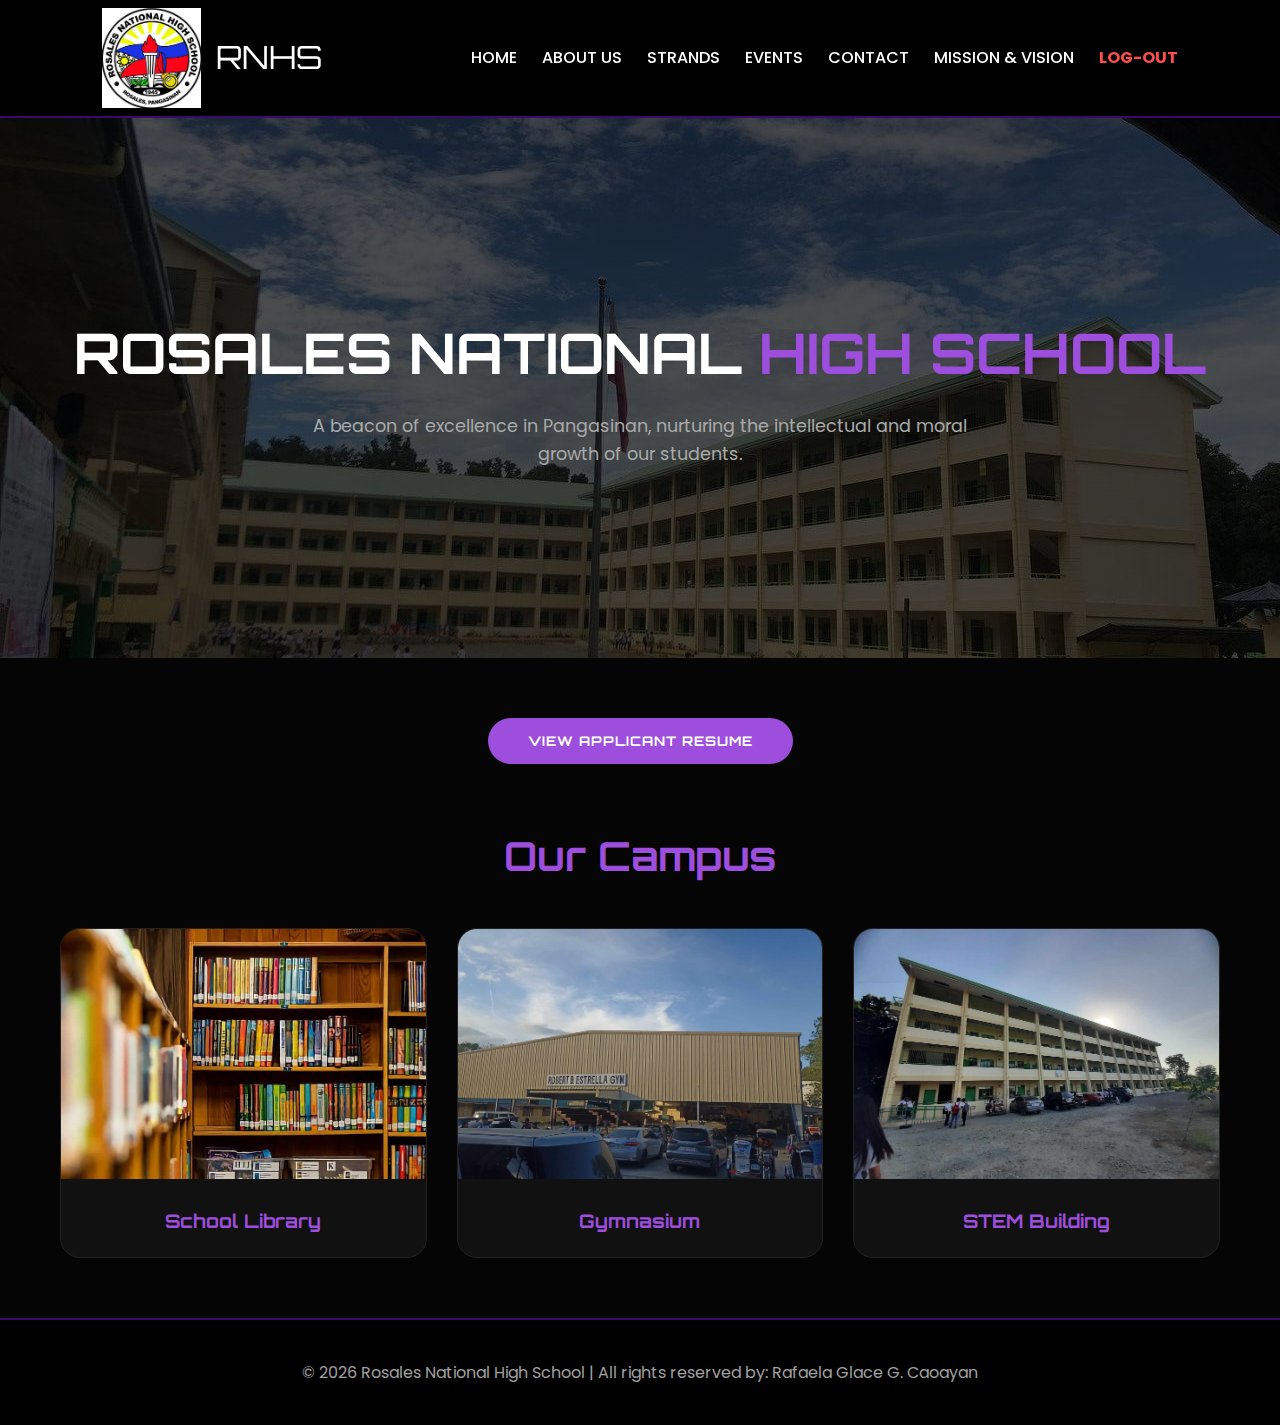
<file: Index.html>
<!DOCTYPE html>
<html>
<head>
    <link rel="stylesheet" href="style.css">
    <title>Home | Rosales National High School</title>
    <style>
        /* Styles for the Toggle Section */
        #resumeSection {
            display: none; /* Hidden by default */
            margin: 30px auto;
            max-width: 900px;
        }

        .btn-toggle {
            background: var(--primary);
            color: white;
            padding: 15px 40px;
            border: none;
            border-radius: 30px;
            font-family: 'Orbitron';
            cursor: pointer;
            transition: 0.3s;
            display: block;
            margin: 20px auto;
            font-weight: bold;
            letter-spacing: 1px;
        }

        .btn-toggle:hover {
            box-shadow: 0 0 20px var(--primary);
            transform: translateY(-3px);
        }

        /* Resume Card Styling */
        .resume-card {
            background: #fff0f6;
            color: #333;
            padding: 40px;
            border-radius: 20px;
            text-align: left;
            border-left: 8px solid #ff66a3;
            box-shadow: 0 10px 30px rgba(0,0,0,0.5);
            font-family: 'Segoe UI', Tahoma, sans-serif;
        }

        .resume-card h3 {
            color: #ff66a3;
            font-family: 'Orbitron', sans-serif;
            margin-top: 0;
            font-size: 2rem;
        }

        .resume-section {
            margin-top: 20px;
            border-top: 1px solid #ffcce0;
            padding-top: 15px;
        }

        .resume-section h4 {
            color: #ff3385;
            margin-bottom: 10px;
            text-transform: uppercase;
        }

        /* Back Button Style inside Resume */
        .btn-back {
            background: #ff66a3;
            color: white;
            padding: 10px 20px;
            border: none;
            border-radius: 10px;
            cursor: pointer;
            font-weight: bold;
            margin-bottom: 20px;
            display: inline-block;
            transition: 0.3s;
        }

        .btn-back:hover {
            background: #ff3385;
            transform: translateX(-5px);
        }

        table {
            width: 100%;
            border-collapse: collapse;
        }

        th, td {
            text-align: left;
            padding: 8px;
            border-bottom: 1px solid #ffdae9;
        }
    </style>
</head>
<body>
    <nav>
        <a href="index.html" class="logo" style="display: flex; align-items: center; gap: 15px; text-decoration: none;">
            <img src="logo.jpg" style="height: 100px; width: auto; object-fit: contain;">
            <span style="color: white; font-family: 'Orbitron'; font-size: 2rem;">RNHS</span>
        </a>
        <ul class="nav-links">
            <li><a href="index.html">Home</a></li>
            <li><a href="About.html">About Us</a></li>
            <li><a href="Strand.html">Strands</a></li>
            <li><a href="Events.html">Events</a></li>
            <li><a href="Contact.html">Contact</a></li>
            <li><a href="Mission-vision.html">Mission & Vision</a></li>
            <li><a href="Signup.html" style="color: #ff4d4d; font-weight: bold;">Log-out</a></li>
        </ul>
    </nav>

    <header style="height: 60vh; display: flex; flex-direction: column; justify-content: center; align-items: center; text-align: center; background-image: linear-gradient(rgba(0,0,0,0.7), rgba(0,0,0,0.7)), url('jh.jpg'); background-size: cover; background-position: center;">
        <h1 style="font-size: 3.5rem; font-family: 'Orbitron'; margin-bottom: 15px;">ROSALES NATIONAL <span style="color:var(--primary)">HIGH SCHOOL</span></h1>
        <p style="color: #aaa; max-width: 700px; font-size: 1.1rem;">A beacon of excellence in Pangasinan, nurturing the intellectual and moral growth of our students.</p>
    </header>

    <section class="container">
        
        <button class="btn-toggle" onclick="toggleResume()" id="resumeBtn">VIEW APPLICANT RESUME</button>

        <div id="resumeSection">
            <div class="resume-card">
                <button class="btn-back" onclick="toggleResume()">← BACK TO HOME</button>
                
                <h3>Rafaela Glace G. Caoayan</h3>
                <p><strong>Contact:</strong> 09050683903 | rafaelacaoayan.email@gmail.com</p>
                <p><strong>Address:</strong> Brgy. Carmen East, Zone-1, Rosales, Pangasinan</p>

                <div class="resume-section">
                    <h4>Objective</h4>
                    <p>To gain practical experience as an Encoder Intern where I can apply my knowledge, improve my data management skills, and contribute to the efficient operation of the office.</p>
                </div>

                <div class="resume-section">
                    <h4>Education</h4>
                    <table>
                        <tr><th>Level</th><th>School</th><th>Year</th></tr>
                        <tr><td>Secondary (SHS)</td><td>Rosales National High School</td><td>2024–2025</td></tr>
                        <tr><td>Secondary (JHS)</td><td>Rosales National High School</td><td>2022–2023</td></tr>
                        <tr><td>Primary</td><td>Carmen Elementary School</td><td>2018–2019</td></tr>
                    </table>
                </div>

                <div class="resume-section">
                    <h4>Experience</h4>
                    <p><strong>IBM – Internship (2025)</strong><br>
                    Position: Encoder<br>
                    Responsibilities: Updating records, organizing documents, and maintaining accuracy in the system.</p>
                </div>

                <div class="resume-section">
                    <h4>Character References</h4>
                    <ul>
                        <li>Hon. Jasmine Gamboa - Barangay Captain</li>
                        <li>Hon. Permin Bautista - Barangay Kagawad</li>
                    </ul>
                </div>
            </div>
        </div>

        <h2 style="font-family: 'Orbitron'; color: var(--primary); margin-top: 60px; margin-bottom: 40px; text-align: center; font-size: 2.5rem;">Our Campus</h2>
        <div class="grid">
            <div class="card">
                <img src="library.jpg" class="card-img" alt="Library">
                <div class="card-content"><h3>School Library</h3></div>
            </div>
            <div class="card">
                <img src="rnhs gymnasium.jpg" class="card-img" alt="Gym">
                <div class="card-content"><h3>Gymnasium</h3></div>
            </div>
            <div class="card">
                <img src="stemb.jpg" class="card-img" alt="STEM">
                <div class="card-content"><h3>STEM Building</h3></div>
            </div>
        </div>
    </section>

    <script>
        function toggleResume() {
            var section = document.getElementById("resumeSection");
            var btn = document.getElementById("resumeBtn");
            
            if (section.style.display === "none" || section.style.display === "") {
                section.style.display = "block";
                btn.innerHTML = "HIDE APPLICANT RESUME";
                // Smooth scroll to resume when opened
                section.scrollIntoView({ behavior: 'smooth' });
            } else {
                section.style.display = "none";
                btn.innerHTML = "VIEW APPLICANT RESUME";
                // Optional: scroll back to top of container when closed
                document.querySelector('.container').scrollIntoView({ behavior: 'smooth' });
            }
        }
    </script>

    <footer>&copy; 2026 Rosales National High School | All rights reserved by: Rafaela Glace G. Caoayan</footer>
</body>
</html>
</file>
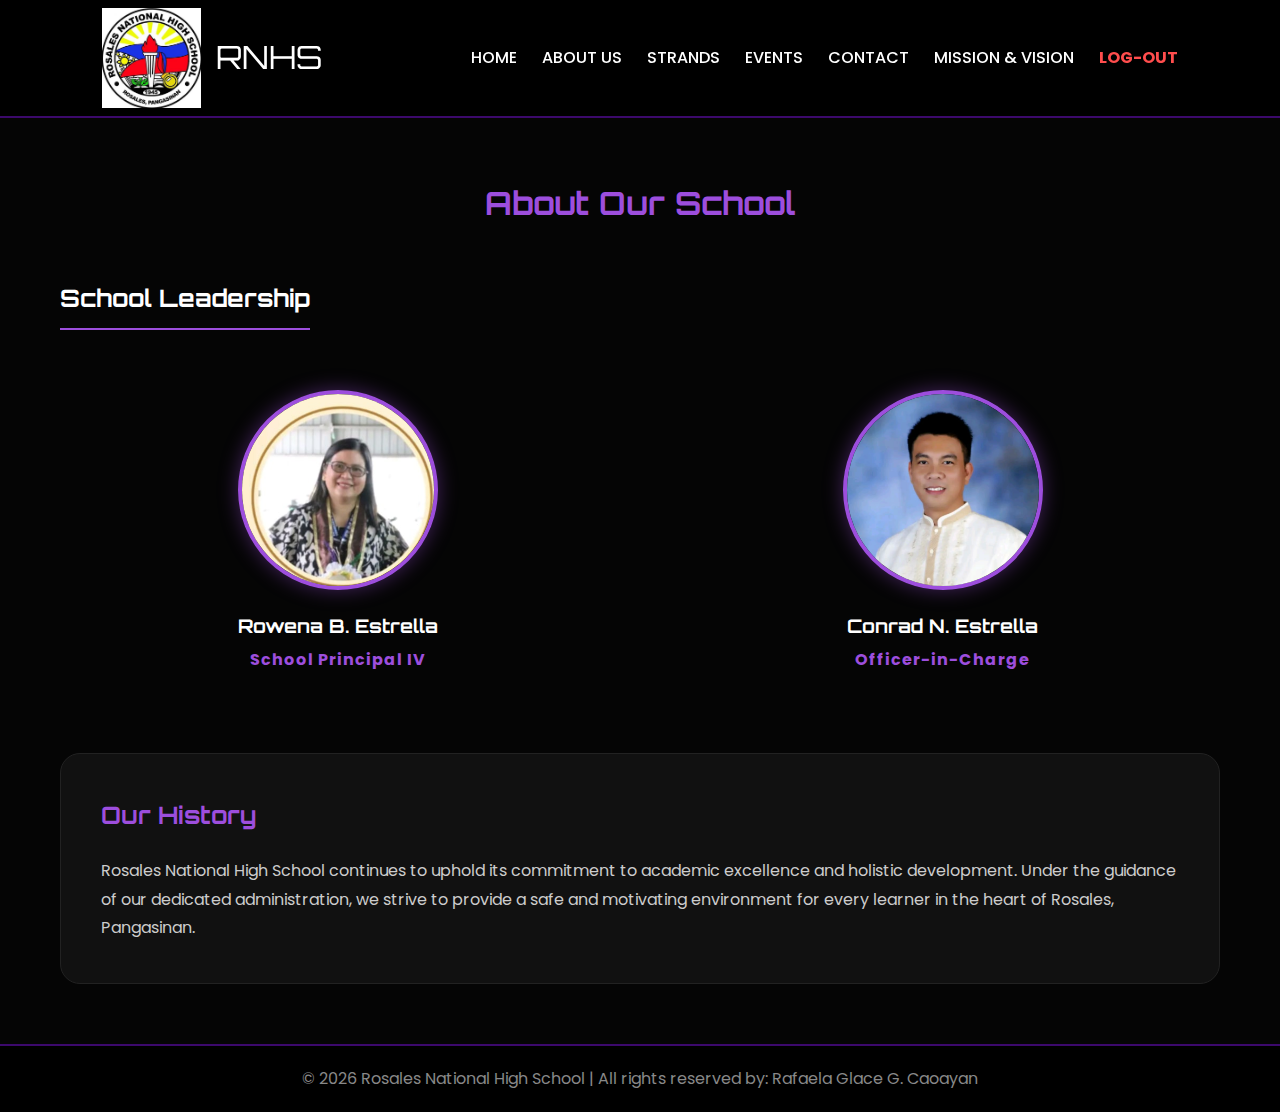
<file: About.html>
<!DOCTYPE html>
<html>
<head>
    <link rel="stylesheet" href="style.css">
    <title>About Us | Rosales National High School</title>
    <style>
        .leader-img {
            width: 200px;
            height: 200px;
            border-radius: 50%;
            border: 4px solid var(--primary);
            object-fit: cover;
            margin-bottom: 15px;
            box-shadow: 0 0 20px rgba(157, 78, 221, 0.4);
        }
        .leader-card {
            text-align: center;
            padding: 20px;
            flex: 1;
            min-width: 250px;
        }
    </style>
</head>
<body>
    <nav>
        <a href="Home.html" class="logo" style="display: flex; align-items: center; gap: 15px; text-decoration: none;">
            <img src="logo.jpg" style="height: 100px; width: auto; object-fit: contain;">
            <span style="color: white; font-family: 'Orbitron'; font-size: 2rem;">RNHS</span>
        </a>
        <ul class="nav-links">
           <li><a href="index.html">Home</a></li>
            <li><a href="About.html">ABOUT US</a></li>
            <li><a href="Strand.html">STRANDS</a></li>
            <li><a href="Events.html">EVENTS</a></li>
            <li><a href="Contact.html">CONTACT</a></li>
            <li><a href="Mission-vision.html">MISSION & VISION</a></li>
                        <li><a href="Signup.html" style="color: #ff4d4d; font-weight: bold;">Log-out</a></li>

        </ul>
    </nav>

    <div class="container">
        <h1 style="color: var(--primary); font-family: 'Orbitron'; text-align: center; margin-top: 40px; margin-bottom: 50px;">About Our School</h1>

        <h2 style="color: white; font-family: 'Orbitron'; text-align: center; margin-bottom: 40px; border-bottom: 2px solid var(--primary); display: inline-block; padding-bottom: 10px;">School Leadership</h2>
        
        <div style="display: flex; justify-content: center; gap: 50px; flex-wrap: wrap; margin-bottom: 60px;">
            <div class="leader-card">
                <img src="rowena.jpg" alt="Principal" class="leader-img">
                <h3 style="color: white; font-family: 'Orbitron'; margin-bottom: 5px;">Rowena B. Estrella</h3>
                <p style="color: var(--primary); font-weight: bold; letter-spacing: 1px;">School Principal IV</p>
            </div>

            <div class="leader-card">
                <img src="condrad.jpg" alt="OIC" class="leader-img">
                <h3 style="color: white; font-family: 'Orbitron'; margin-bottom: 5px;">Conrad N. Estrella</h3>
                <p style="color: var(--primary); font-weight: bold; letter-spacing: 1px;">Officer-in-Charge</p>
            </div>
        </div>

        <div class="card" style="padding: 40px; line-height: 1.8;">
            <h2 style="color: var(--primary); font-family: 'Orbitron'; margin-bottom: 20px;">Our History</h2>
            <p style="color: #ccc;">Rosales National High School continues to uphold its commitment to academic excellence and holistic development. Under the guidance of our dedicated administration, we strive to provide a safe and motivating environment for every learner in the heart of Rosales, Pangasinan.</p>
        </div>
    </div>

    <footer style="margin-top: 50px; text-align: center; padding: 20px; color: #888;">
        &copy; 2026 Rosales National High School | All rights reserved by: Rafaela Glace G. Caoayan
    </footer>
</body>
</html>
</file>
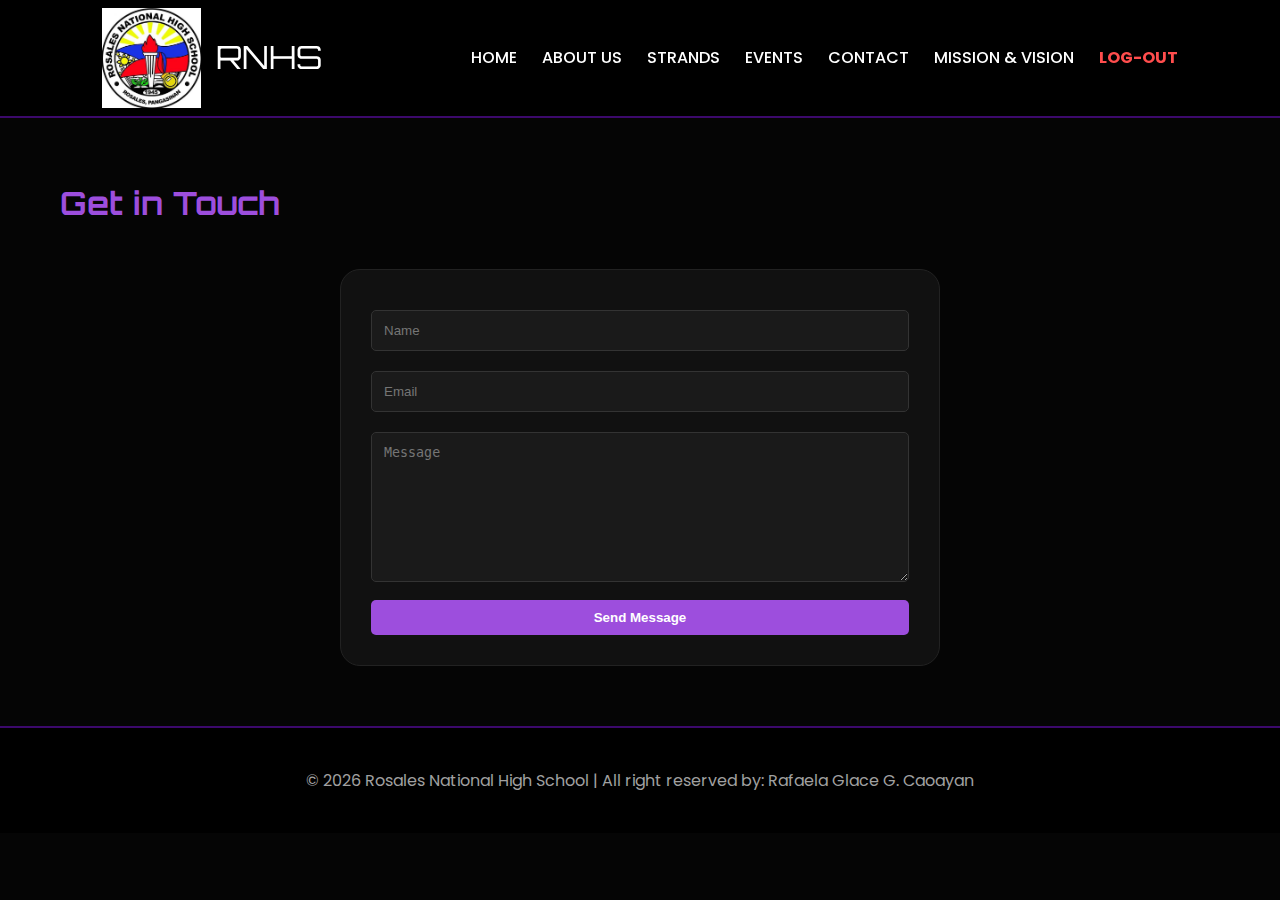
<file: Contact.html>
<!DOCTYPE html>
<html>
<head>
    <link rel="stylesheet" href="style.css">
    <title>Contact | RNHS</title>
</head>
<body>
 <nav>
    <a href="Home.html" class="logo" style="display: flex; align-items: center; gap: 15px; text-decoration: none;">
        <img src="logo.jpg" 
             style="height: 100px; width: auto; object-fit: contain;">
        <span style="color: white; font-family: 'Orbitron'; font-size: 2rem;">RNHS</span>
    </a>
    <ul class="nav-links">
        <li><a href="index.html">Home</a></li>
        <li><a href="About.html">About Us</a></li>
        <li><a href="Strand.html">Strands</a></li>
        <li><a href="Events.html">Events</a></li>
        <li><a href="Contact.html">Contact</a></li>
        <li><a href="Mission-vision.html">Mission & Vision</a></li>
        <li><a href="Signup.html" style="color: #ff4d4d; font-weight: bold;">Log-out</a></li>
    </ul>
</nav>
    <div class="container">
        <h1 style="color: var(--primary); font-family: 'Orbitron';">Get in Touch</h1>
        <div class="card" style="max-width: 600px; margin: 40px auto; padding: 30px;">
            <form>
                <input type="text" placeholder="Name" style="width:100%; padding:12px; margin:10px 0; background:#1a1a1a; border:1px solid #333; color:white; border-radius:5px;">
                <input type="email" placeholder="Email" style="width:100%; padding:12px; margin:10px 0; background:#1a1a1a; border:1px solid #333; color:white; border-radius:5px;">
                <textarea placeholder="Message" style="width:100%; padding:12px; margin:10px 0; background:#1a1a1a; border:1px solid #333; color:white; border-radius:5px; height:150px;"></textarea>
                <button type="submit" class="btn btn-signup" style="width:100%">Send Message</button>
            </form>
        </div>
    </div>
  <footer>&copy; 2026 Rosales National High School | All right reserved by: Rafaela Glace G. Caoayan</footer></body>
</body>
</html>
</file>
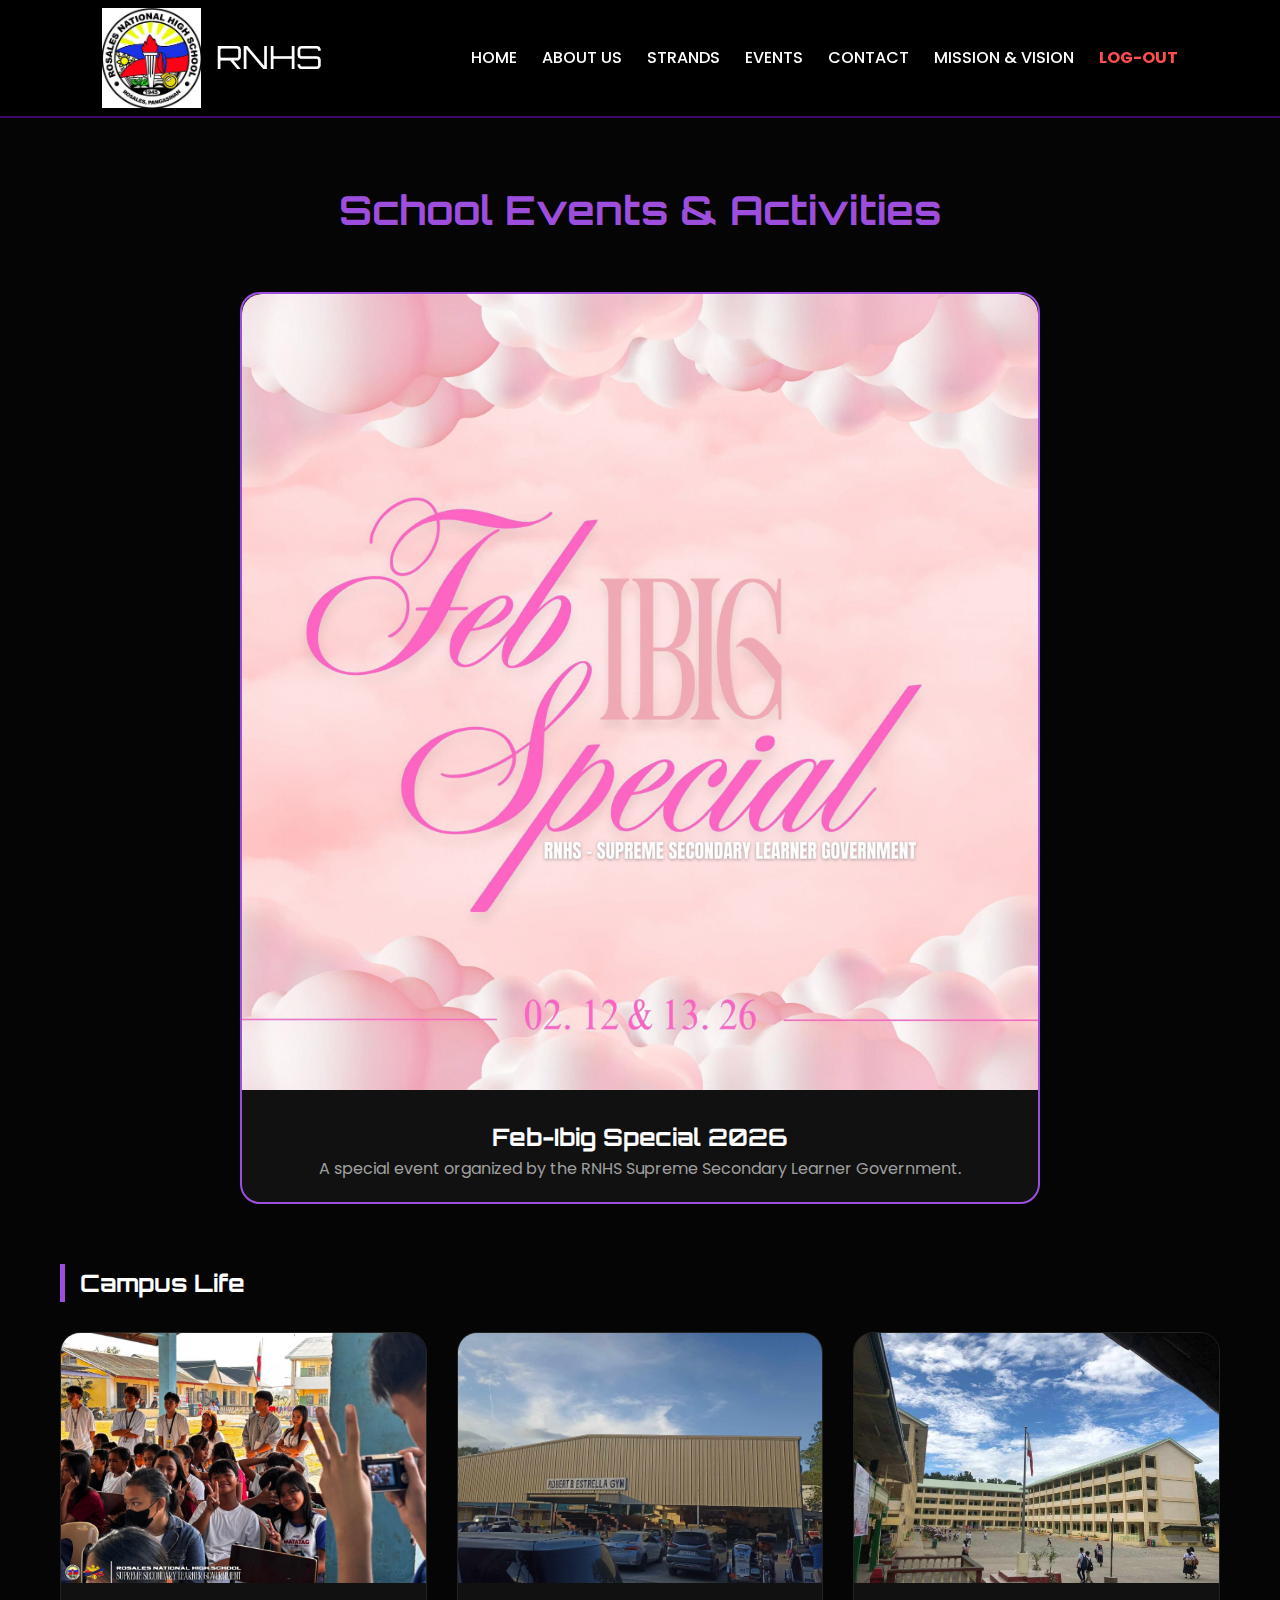
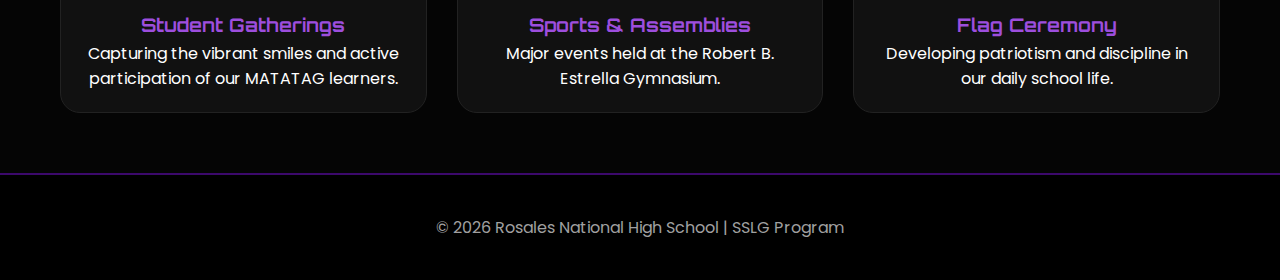
<file: Events.html>
<!DOCTYPE html>
<html>
<head>
    <link rel="stylesheet" href="style.css">
    <title>Events | Rosales National High School</title>
</head>
<body>
    <nav>
        <a href="Home.html" class="logo" style="display: flex; align-items: center; gap: 15px; text-decoration: none;">
            <img src="logo.jpg" 
                 alt="RNHS Logo" 
                 style="height: 100px; width: auto; object-fit: contain;">
            <span style="color: white; font-family: 'Orbitron'; font-size: 2rem;">RNHS</span>
        </a>

        <ul class="nav-links">
            <li><a href="index.html">Home</a></li>
            <li><a href="About.html">About Us</a></li>
            <li><a href="Strand.html">Strands</a></li>
            <li><a href="Events.html">Events</a></li>
            <li><a href="Contact.html">Contact</a></li>
            <li><a href="Mission-vision.html">Mission & Vision</a></li>
            <li><a href="Signup.html" style="color: #ff4d4d; font-weight: bold;">Log-out</a></li>
        </ul>
    </nav>

    <div class="container">
        <h1 style="color: var(--primary); font-family: 'Orbitron'; text-align: center; margin-bottom: 50px; font-size: 2.5rem;">School Events & Activities</h1>

        <div style="display: flex; justify-content: center; margin-bottom: 60px;">
            <div class="card" style="max-width: 800px; border: 2px solid var(--primary);">
                <img src="febibig.jpg" alt="Feb-Ibig Special" style="width: 100%; border-radius: 20px 20px 0 0;">
                <div class="card-content">
                    <h2 style="color: white; font-family: 'Orbitron';">Feb-Ibig Special 2026</h2>
                    <p style="color: var(--gray);">A special event organized by the RNHS Supreme Secondary Learner Government.</p>
                </div>
            </div>
        </div>

        <h2 style="color: white; font-family: 'Orbitron'; margin-bottom: 30px; border-left: 5px solid var(--primary); padding-left: 15px;">Campus Life</h2>
        
        <div class="grid">
            <div class="card">
                <img src="smile.jpg" class="card-img" alt="Students Smiling">
                <div class="card-content">
                    <h3>Student Gatherings</h3>
                    <p>Capturing the vibrant smiles and active participation of our MATATAG learners.</p>
                </div>
            </div>

            <div class="card">
                <img src="rnhs gymnasium.jpg" class="card-img" alt="Gymnasium Event">
                <div class="card-content">
                    <h3>Sports & Assemblies</h3>
                    <p>Major events held at the Robert B. Estrella Gymnasium.</p>
                </div>
            </div>

            <div class="card">
                <img src="jh.jpg" class="card-img" alt="Campus Activity">
                <div class="card-content">
                    <h3>Flag Ceremony</h3>
                    <p>Developing patriotism and discipline in our daily school life.</p>
                </div>
            </div>
        </div>
    </div>

    <footer>&copy; 2026 Rosales National High School | SSLG Program</footer>
</body>
</html>
</file>
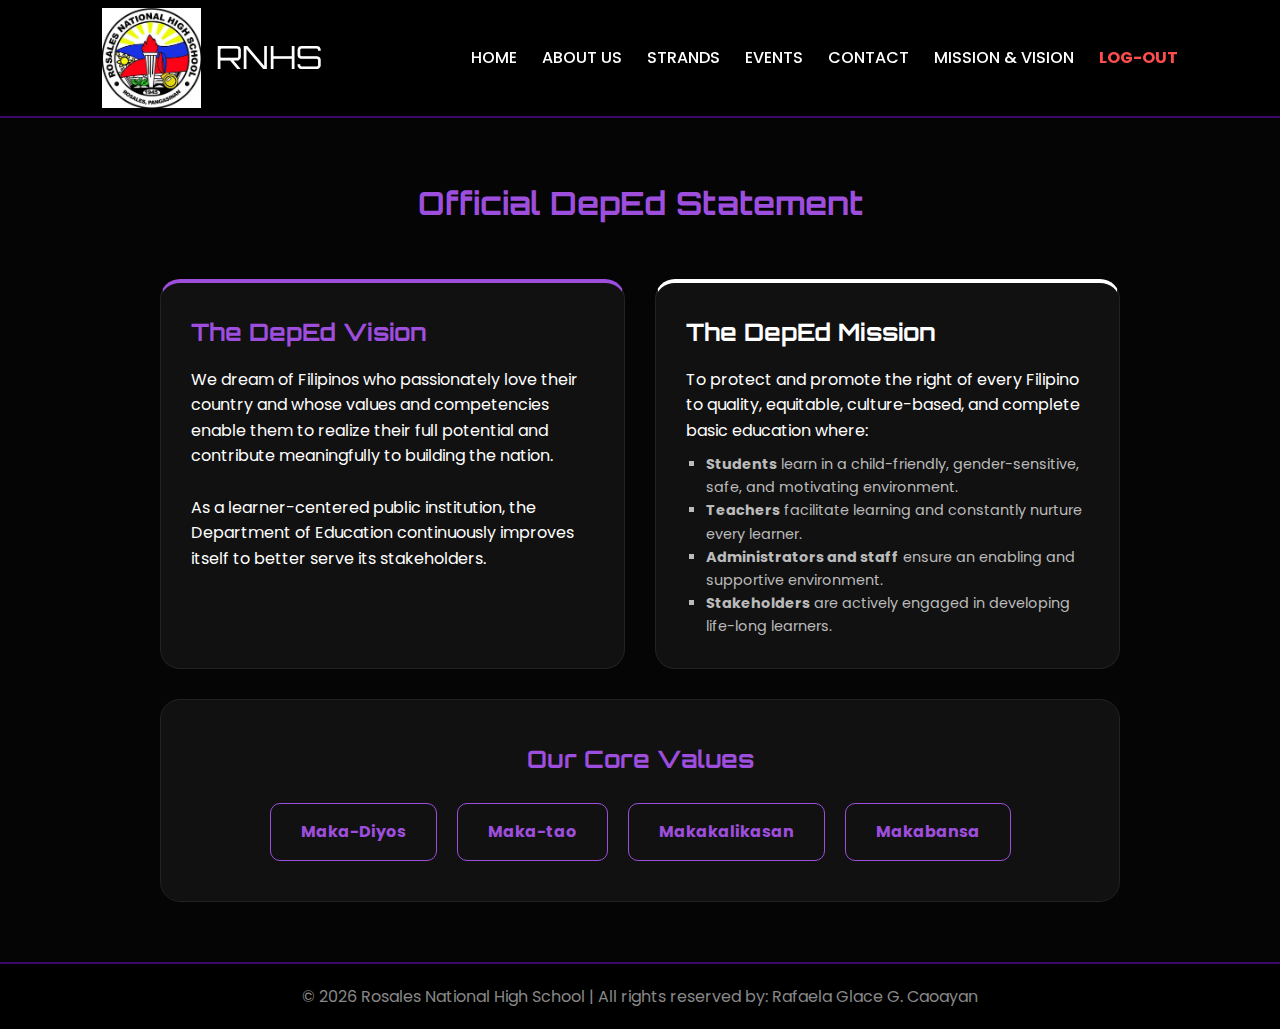
<file: Mission-Vision.html>
<!DOCTYPE html>
<html>
<head>
    <link rel="stylesheet" href="style.css">
    <title>Mission & Vision | RNHS</title>
</head>
<body>
    <nav>
        <a href="Home.html" class="logo" style="display: flex; align-items: center; gap: 15px; text-decoration: none;">
            <img src="logo.jpg" alt="RNHS Logo" style="height: 100px; width: auto; object-fit: contain;">
            <span style="color: white; font-family: 'Orbitron'; font-size: 2rem;">RNHS</span>
        </a>

        <ul class="nav-links">
            <li><a href="index.html">Home</a></li>
            <li><a href="About.html">ABOUT US</a></li>
            <li><a href="Strand.html">STRANDS</a></li>
            <li><a href="Events.html">EVENTS</a></li>
            <li><a href="Contact.html">CONTACT</a></li>
            <li><a href="Mission-vision.html">MISSION & VISION</a></li>
           <li><a href="Signup.html" style="color: #ff4d4d; font-weight: bold;">Log-out</a></li>

        </ul>
    </nav>

    <div class="container" style="max-width: 1000px; text-align: left;">
        <h1 style="color: var(--primary); font-family: 'Orbitron'; text-align: center; margin-top: 40px; margin-bottom: 50px;">Official DepEd Statement</h1>

        <div class="grid" style="display: grid; grid-template-columns: 1fr 1fr; gap: 30px;">
            <div class="card" style="padding: 30px; border-top: 4px solid var(--primary);">
                <h2 style="color: var(--primary); font-family: 'Orbitron'; margin-bottom: 15px;">The DepEd Vision</h2>
                <p>We dream of Filipinos who passionately love their country and whose values and competencies enable them to realize their full potential and contribute meaningfully to building the nation.</p>
                <br>
                <p>As a learner-centered public institution, the Department of Education continuously improves itself to better serve its stakeholders.</p>
            </div>

            <div class="card" style="padding: 30px; border-top: 4px solid white;">
                <h2 style="color: white; font-family: 'Orbitron'; margin-bottom: 15px;">The DepEd Mission</h2>
                <p>To protect and promote the right of every Filipino to quality, equitable, culture-based, and complete basic education where:</p>
                <ul style="margin-left: 20px; margin-top: 10px; color: #bbb; font-size: 0.9rem; list-style-type: square;">
                    <li><strong>Students</strong> learn in a child-friendly, gender-sensitive, safe, and motivating environment.</li>
                    <li><strong>Teachers</strong> facilitate learning and constantly nurture every learner.</li>
                    <li><strong>Administrators and staff</strong> ensure an enabling and supportive environment.</li>
                    <li><strong>Stakeholders</strong> are actively engaged in developing life-long learners.</li>
                </ul>
            </div>
        </div>

        <div class="card" style="margin-top: 30px; padding: 40px; text-align: center;">
            <h2 style="color: var(--primary); font-family: 'Orbitron'; margin-bottom: 25px;">Our Core Values</h2>
            <div style="display: flex; justify-content: center; flex-wrap: wrap; gap: 20px;">
                <div style="border: 1px solid var(--primary); padding: 15px 30px; border-radius: 10px; font-weight: bold; color: var(--primary);">Maka-Diyos</div>
                <div style="border: 1px solid var(--primary); padding: 15px 30px; border-radius: 10px; font-weight: bold; color: var(--primary);">Maka-tao</div>
                <div style="border: 1px solid var(--primary); padding: 15px 30px; border-radius: 10px; font-weight: bold; color: var(--primary);">Makakalikasan</div>
                <div style="border: 1px solid var(--primary); padding: 15px 30px; border-radius: 10px; font-weight: bold; color: var(--primary);">Makabansa</div>
            </div>
        </div>
    </div>

    <footer style="margin-top: 50px; text-align: center; padding: 20px; color: #888;">
        &copy; 2026 Rosales National High School | All rights reserved by: Rafaela Glace G. Caoayan
    </footer>
</body>
</html>
</file>
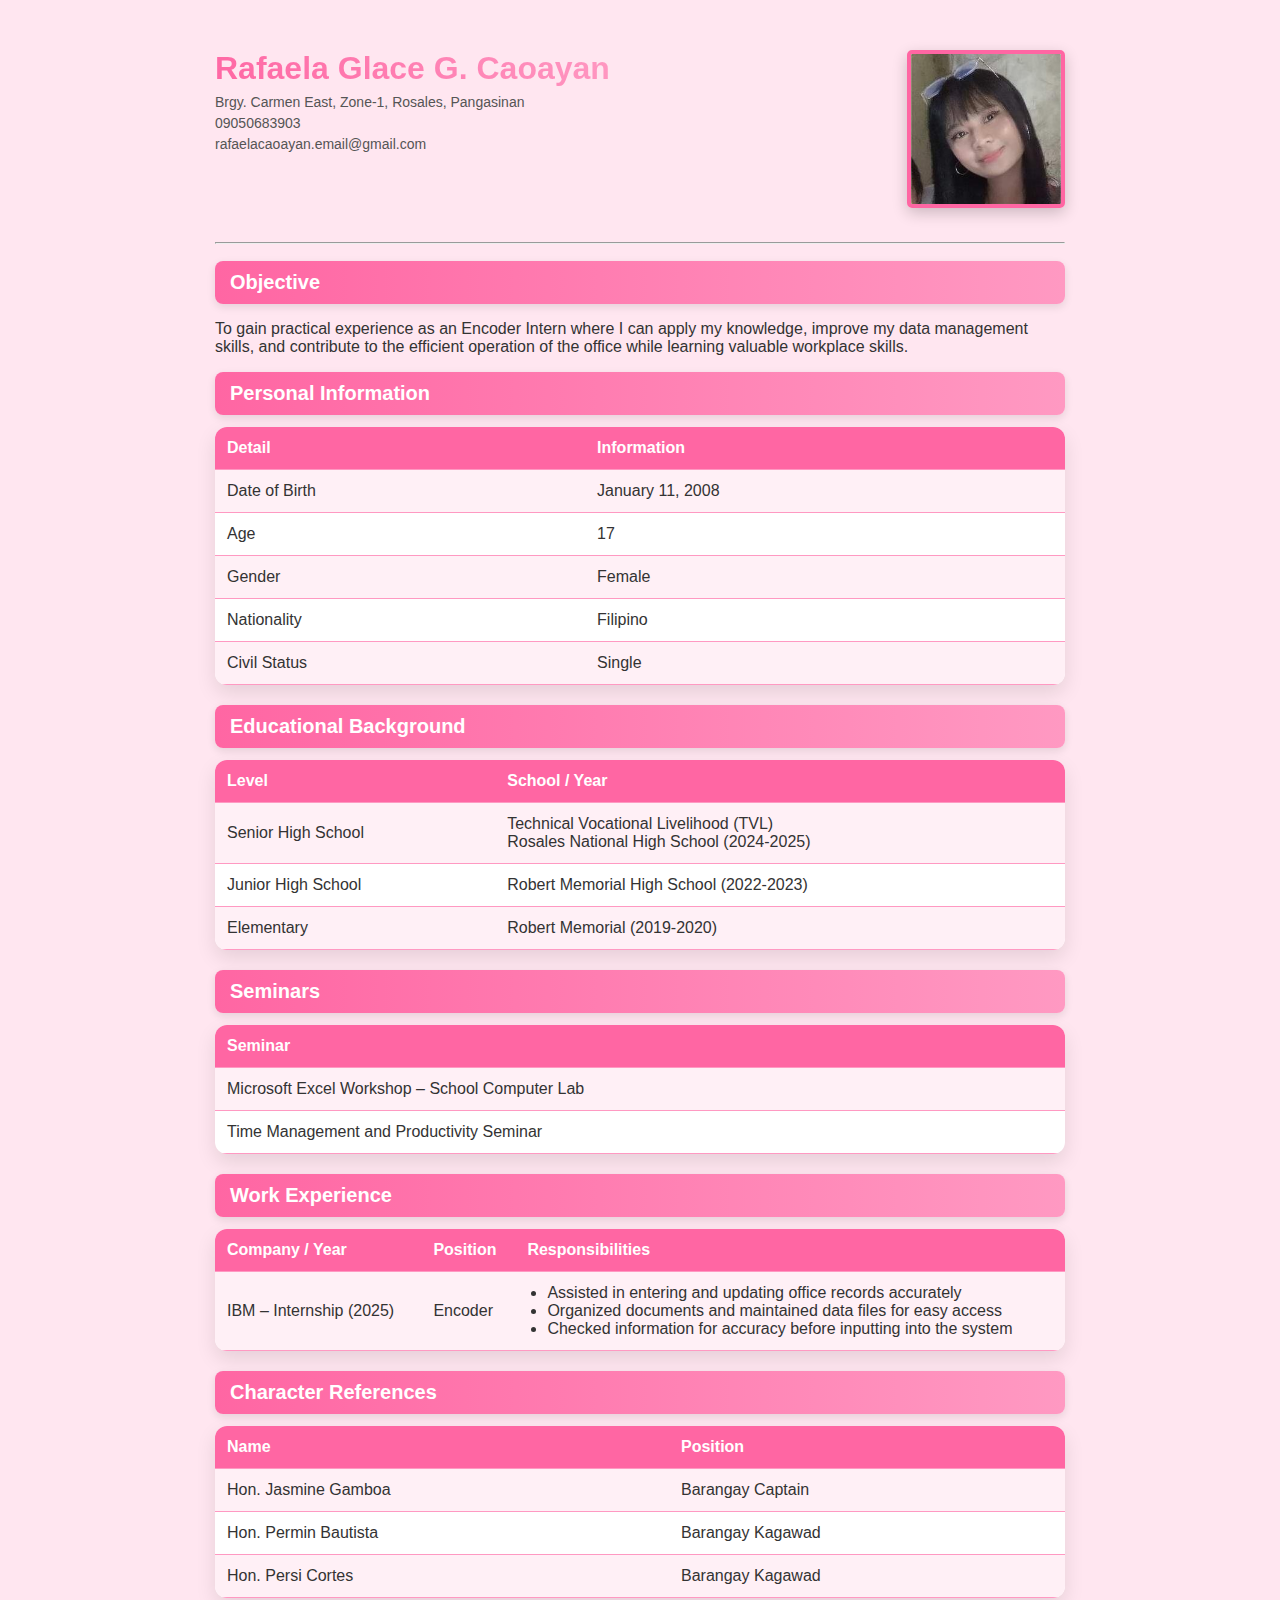
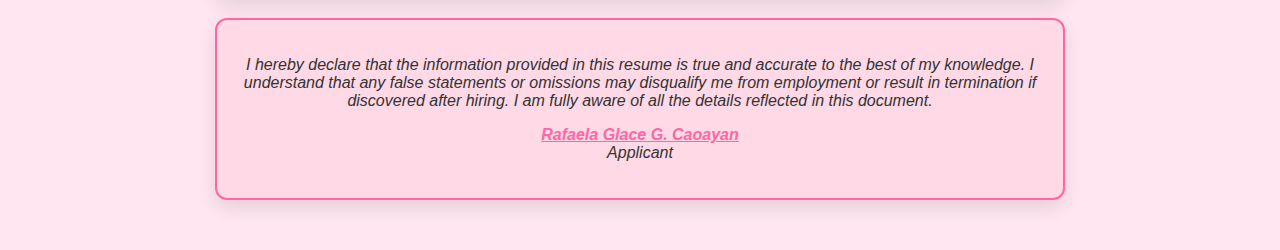
<file: resume.html>
<!DOCTYPE html>
<html lang="en">
<head>
    <meta charset="UTF-8">
    <meta name="viewport" content="width=device-width, initial-scale=1.0">
    <title>Resume – Rafaela Glace G. Caoayan</title>
    <style>
        body {
            font-family: 'Segoe UI', Tahoma, Geneva, Verdana, sans-serif;
            background: #ffe6f0;
            margin: 20px;
            color: #333;
        }

        .container {
            max-width: 850px;
            margin: auto;
            padding: 30px;
        }

        .header {
            display: flex;
            justify-content: space-between;
            align-items: flex-start;
            margin-bottom: 30px;
        }

        .header .name {
            font-size: 32px;
            font-weight: bold;
            background: linear-gradient(45deg, #ff66a3, #ff99c2);
            -webkit-background-clip: text;
            -webkit-text-fill-color: transparent;
        }

        .header .contact {
            font-size: 14px;
            margin-top: 5px;
            color: #555;
            line-height: 1.5;
        }

        .profile-pic {
            width: 150px;
            height: 150px;
            border-radius: 5px;
            object-fit: cover;
            border: 4px solid #ff66a3;
            box-shadow: 0 5px 15px rgba(0,0,0,0.2);
        }

        h2 {
            background: linear-gradient(90deg, #ff66a3, #ff99c2);
            color: white;
            padding: 10px 15px;
            border-radius: 8px;
            font-size: 20px;
            margin-bottom: 12px;
            box-shadow: 0 3px 8px rgba(0,0,0,0.1);
        }

        /* Floating Table Styles */
        table {
            width: 100%;
            border-collapse: collapse;
            margin-bottom: 20px;
            background: #fff;
            border-radius: 12px;
            overflow: hidden;
            box-shadow: 0 8px 20px rgba(0,0,0,0.1);
            transition: transform 0.3s, box-shadow 0.3s;
        }

        table:hover {
            transform: translateY(-5px);
            box-shadow: 0 12px 25px rgba(0,0,0,0.15);
        }

        th, td {
            padding: 12px;
            text-align: left;
            border-bottom: 1px solid #ff99c2;
        }

        th {
            background: #ff66a3;
            color: white;
        }

        tr:nth-child(even) {
            background: #fff0f6;
        }

        ul {
            padding-left: 20px;
            margin: 0;
        }

        .declaration {
            text-align: center;
            background: #ffd9e6;
            padding: 20px;
            border-radius: 12px;
            border: 2px solid #ff66a3;
            margin-top: 20px;
            font-style: italic;
            box-shadow: 0 8px 20px rgba(0,0,0,0.1);
            transition: transform 0.3s, box-shadow 0.3s;
        }

        .declaration:hover {
            transform: translateY(-5px);
            box-shadow: 0 12px 25px rgba(0,0,0,0.15);
        }

        .declaration u {
            font-weight: bold;
            color: #ff66a3;
        }

        @media screen and (max-width: 900px) {
            .header {
                flex-direction: column;
                align-items: center;
                text-align: center;
            }

            .header .name {
                margin-bottom: 10px;
            }
        }
    </style>
</head>
<body>

<div class="container">

    <!-- Header -->
    <div class="header">
        <div>
            <div class="name">Rafaela Glace G. Caoayan</div>
            <div class="contact">
                Brgy. Carmen East, Zone-1, Rosales, Pangasinan<br>
                09050683903<br>
                rafaelacaoayan.email@gmail.com
            </div>
        </div>
        <div>
            <img src="mypic.jpg" alt="Profile Picture" class="profile-pic">
        </div>
    </div>

    <hr>

    <!-- Objective -->
    <div class="section">
        <h2>Objective</h2>
        <p>To gain practical experience as an Encoder Intern where I can apply my knowledge, improve my data management skills, and contribute to the efficient operation of the office while learning valuable workplace skills.</p>
    </div>

    <!-- Personal Information -->
    <div class="section">
        <h2>Personal Information</h2>
        <table>
            <tr><th>Detail</th><th>Information</th></tr>
            <tr><td>Date of Birth</td><td>January 11, 2008</td></tr>
            <tr><td>Age</td><td>17</td></tr>
            <tr><td>Gender</td><td>Female</td></tr>
            <tr><td>Nationality</td><td>Filipino</td></tr>
            <tr><td>Civil Status</td><td>Single</td></tr>
        </table>
    </div>

    <!-- Educational Background -->
    <div class="section">
        <h2>Educational Background</h2>
        <table>
            <tr><th>Level</th><th>School / Year</th></tr>
            <tr><td>Senior High School</td><td>Technical Vocational Livelihood (TVL)<br>Rosales National High School (2024-2025)</td></tr>
            <tr><td>Junior High School</td><td>Robert Memorial High School (2022-2023)</td></tr>
            <tr><td>Elementary</td><td>Robert Memorial (2019-2020)</td></tr>
        </table>
    </div>

    <!-- Seminars -->
    <div class="section">
        <h2>Seminars</h2>
        <table>
            <tr><th>Seminar</th></tr>
            <tr><td>Microsoft Excel Workshop – School Computer Lab</td></tr>
            <tr><td>Time Management and Productivity Seminar</td></tr>
        </table>
    </div>

    <!-- Work Experience -->
    <div class="section">
        <h2>Work Experience</h2>
        <table>
            <tr><th>Company / Year</th><th>Position</th><th>Responsibilities</th></tr>
            <tr>
                <td>IBM – Internship (2025)</td>
                <td>Encoder</td>
                <td>
                    <ul>
                        <li>Assisted in entering and updating office records accurately</li>
                        <li>Organized documents and maintained data files for easy access</li>
                        <li>Checked information for accuracy before inputting into the system</li>
                    </ul>
                </td>
            </tr>
        </table>
    </div>

    <!-- Character References -->
    <div class="section">
        <h2>Character References</h2>
        <table>
            <tr><th>Name</th><th>Position</th></tr>
            <tr><td>Hon. Jasmine Gamboa</td><td>Barangay Captain</td></tr>
            <tr><td>Hon. Permin Bautista</td><td>Barangay Kagawad</td></tr>
            <tr><td>Hon. Persi Cortes</td><td>Barangay Kagawad</td></tr>
        </table>
    </div>

    <!-- Declaration -->
    <div class="section declaration">
        <p>I hereby declare that the information provided in this resume is true and accurate to the best of my knowledge. I understand that any false statements or omissions may disqualify me from employment or result in termination if discovered after hiring. I am fully aware of all the details reflected in this document.</p>
        <p><u>Rafaela Glace G. Caoayan</u><br>Applicant</p>
    </div>

</div>

</body>
</html>
</file>
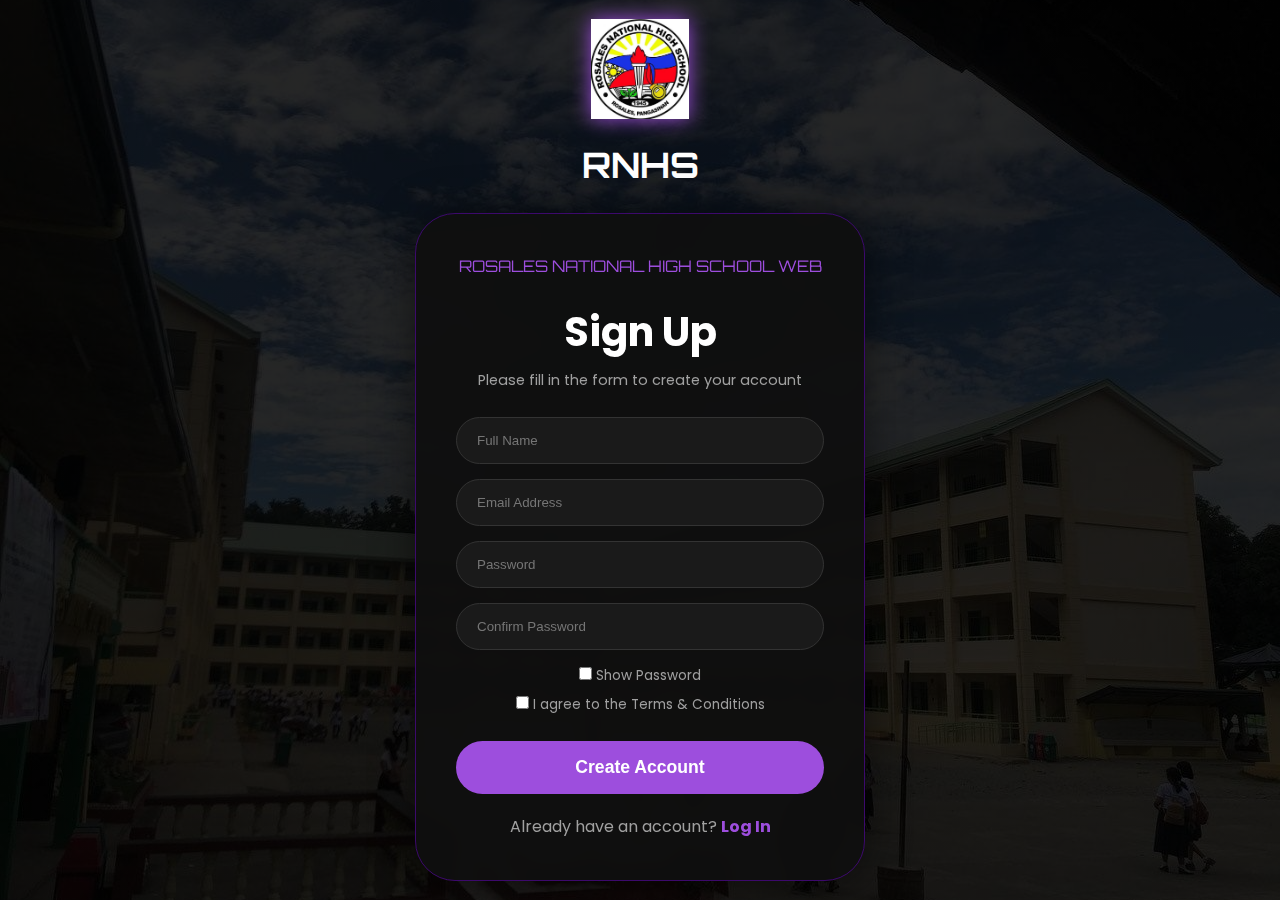
<file: Signup.html>
<!DOCTYPE html>
<html>
<head>
    <link rel="stylesheet" href="style.css">
    <title>Sign Up | RNHS</title>
    <style>
        body {
            background: linear-gradient(rgba(0,0,0,0.85), rgba(0,0,0,0.85)), url('jh.jpg');
            background-size: cover;
            background-position: center;
            background-attachment: fixed;
            margin: 0;
            display: flex;
            flex-direction: column;
            min-height: 100vh;
            justify-content: center;
            align-items: center;
        }

        /* Centered Logo Branding */
        .top-branding {
            text-align: center;
            margin-bottom: 20px;
        }
        
        .top-branding img {
            height: 100px;
            width: auto;
            filter: drop-shadow(0 0 10px var(--primary));
        }

        .top-branding h1 {
            color: white;
            font-family: 'Orbitron';
            font-size: 2.2rem;
            margin-top: 10px;
        }

        .signup-box {
            background: rgba(15, 15, 15, 0.95);
            backdrop-filter: blur(10px);
            padding: 40px;
            border-radius: 40px;
            border: 1px solid var(--secondary);
            box-shadow: 0 0 40px rgba(0, 0, 0, 0.5);
            width: 100%;
            max-width: 450px;
            text-align: center;
        }

        .school-name-pink { 
            color: var(--primary); 
            font-family: 'Orbitron'; 
            font-size: 1rem; 
            margin-bottom: 20px;
            text-transform: uppercase;
        }

        h2 { color: white; font-size: 2.5rem; margin-bottom: 5px; }
        p.subtitle { color: var(--gray); font-size: 0.9rem; margin-bottom: 25px; }

        .input-group {
            margin-bottom: 15px;
            width: 100%;
        }

        .form-input {
            width: 100%;
            padding: 15px 20px;
            background: #1a1a1a;
            border: 1px solid #333;
            border-radius: 30px;
            color: white;
            outline: none;
            transition: 0.3s;
        }

        .form-input:focus {
            border-color: var(--primary);
            box-shadow: 0 0 10px rgba(157, 78, 221, 0.3);
        }

        .options {
            display: flex;
            flex-direction: column;
            align-items: center;
            gap: 8px;
            margin: 15px 0;
            color: var(--gray);
            font-size: 0.85rem;
        }

        .btn-create {
            background: var(--primary);
            color: white;
            width: 100%;
            padding: 16px;
            border: none;
            border-radius: 30px;
            font-size: 1.1rem;
            font-weight: bold;
            cursor: pointer;
            transition: 0.4s;
            margin-top: 10px;
        }

        .btn-create:hover {
            background: var(--primary-glow);
            transform: translateY(-2px);
            box-shadow: 0 5px 15px var(--primary);
        }

        .footer-link { margin-top: 20px; color: var(--gray); }
        .footer-link a { color: var(--primary); text-decoration: none; font-weight: bold; }
    </style>
</head>
<body>

    <div class="top-branding">
        <img src="logo.jpg" alt="Logo">
        <h1>RNHS</h1>
    </div>

    <div class="signup-box">
        <div class="school-name-pink">Rosales National High School Web</div>
        
        <h2>Sign Up</h2>
        <p class="subtitle">Please fill in the form to create your account</p>

        <form>
            <div class="input-group">
                <input type="text" class="form-input" placeholder="Full Name" required>
            </div>
            <div class="input-group">
                <input type="email" class="form-input" placeholder="Email Address" required>
            </div>
            <div class="input-group">
                <input type="password" class="form-input" placeholder="Password" required>
            </div>
            <div class="input-group">
                <input type="password" class="form-input" placeholder="Confirm Password" required>
            </div>

            <div class="options">
                <label><input type="checkbox"> Show Password</label>
                <label><input type="checkbox" required> I agree to the Terms & Conditions</label>
            </div>

            <button type="button" class="btn-create" onclick="location.href='Home.html'">Create Account</button>
        </form>

        <div class="footer-link">
            Already have an account? <a href="Login.html">Log In</a>
        </div>
    </div>

</body>
</html>
</file>
<file: style.css>
@import url('https://fonts.googleapis.com/css2?family=Orbitron:wght@400;700&family=Poppins:wght@300;400;600&display=swap');

:root {
    --bg: #050505;
    --card-bg: #111111;
    --primary: #9d4edd;
    --primary-glow: #c77dff;
    --secondary: #3c096c;
    --text: #ffffff;
    --gray: #a0a0a0;
}

* { box-sizing: border-box; margin: 0; padding: 0; }
body { 
    font-family: 'Poppins', sans-serif; 
    background-color: var(--bg); 
    color: var(--text); 
    line-height: 1.6;
    overflow-x: hidden;
}

nav {
    display: flex; justify-content: space-between; align-items: center;
    padding: 0.5rem 8%; 
    background: rgba(0, 0, 0, 0.9); 
    backdrop-filter: blur(15px); 
    border-bottom: 2px solid var(--secondary);
    position: sticky; top: 0; z-index: 1000;
}

.logo img {
    object-fit: contain;
    transition: transform 0.3s ease;
}

.logo:hover img {
    transform: scale(1.05);
}

.nav-links { display: flex; list-style: none; gap: 25px; }
.nav-links a { 
    text-decoration: none; 
    color: var(--text); 
    font-size: 1rem; 
    transition: 0.3s; 
    font-weight: 500;
    text-transform: uppercase;
}
.nav-links a:hover { 
    color: var(--primary); 
    text-shadow: 0 0 10px var(--primary); 
}

.auth-btns { display: flex; gap: 15px; }
.btn { 
    padding: 10px 25px; 
    border-radius: 5px; 
    text-decoration: none; 
    font-weight: 600; 
    cursor: pointer; 
    transition: 0.4s ease; 
    border: none; 
}
.btn-login { 
    color: var(--primary); 
    border: 2px solid var(--primary); 
    background: transparent;
}
.btn-signup { 
    background: var(--primary); 
    color: white; 
}
.btn:hover { 
    transform: translateY(-3px); 
    box-shadow: 0 0 20px var(--primary); 
}

.container { 
    max-width: 1200px; 
    margin: 60px auto; 
    padding: 0 20px; 
}
.grid { 
    display: grid; 
    grid-template-columns: repeat(auto-fit, minmax(300px, 1fr)); 
    gap: 30px; 
}

.card { 
    background: var(--card-bg); 
    border-radius: 20px; 
    overflow: hidden; 
    border: 1px solid #222; 
    transition: 0.4s ease; 
}
.card:hover { 
    transform: translateY(-10px); 
    border-color: var(--primary); 
}
.card-img { 
    width: 100%; 
    height: 250px; 
    object-fit: cover; 
}
.card-content { padding: 20px; text-align: center; }
.card-content h3 { 
    color: var(--primary); 
    font-family: 'Orbitron', sans-serif;
}

footer { 
    padding: 40px; 
    background: #000; 
    border-top: 2px solid var(--secondary); 
    text-align: center; 
    color: var(--gray); 
}
.back-home-btn {
    background: #ff66a3;
    color: white;
    border: none;
    padding: 10px 20px;
    border-radius: 20px;
    font-weight: bold;
    cursor: pointer;
    margin-bottom: 20px;
    transition: 0.3s;
    font-family: 'Segoe UI', sans-serif;
}

.back-home-btn:hover {
    background: #ff3385;
    transform: translateX(-5px);
    box-shadow: 0 4px 15px rgba(255, 102, 163, 0.4);
}
</file>
